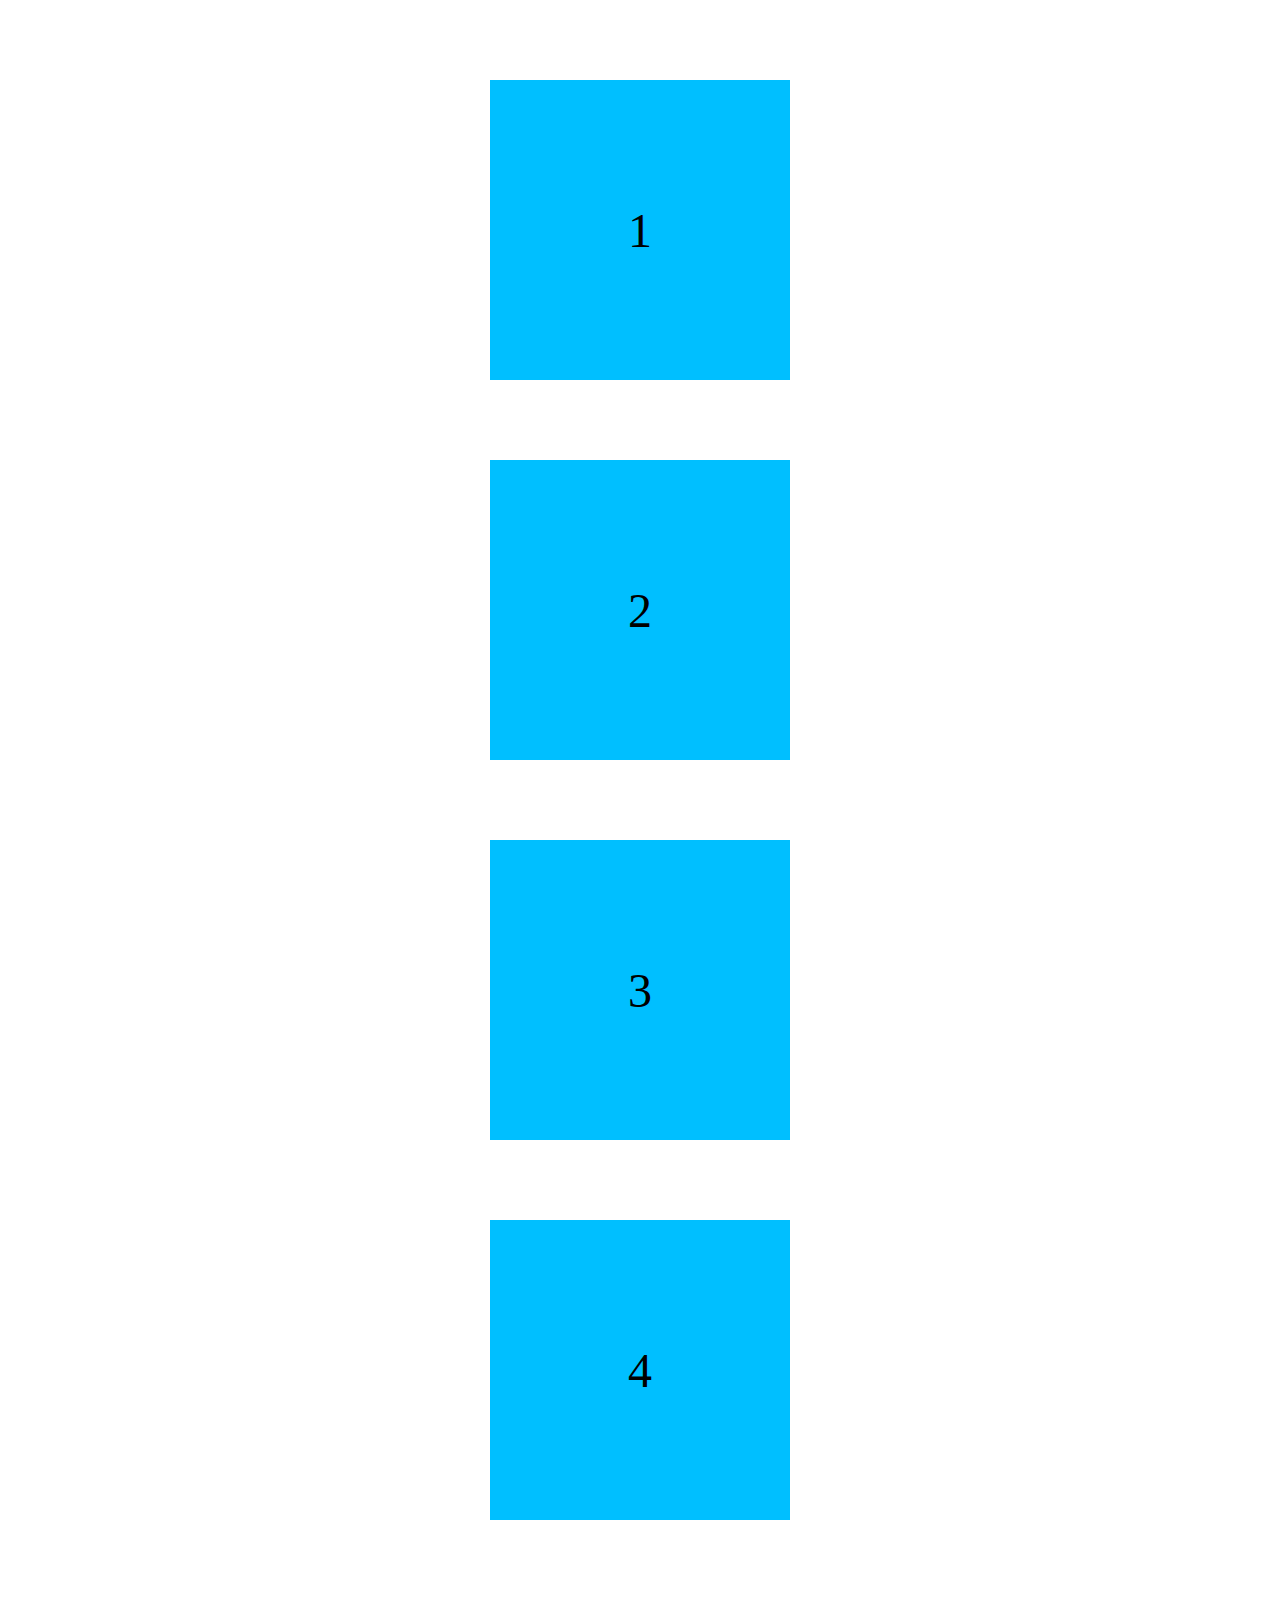
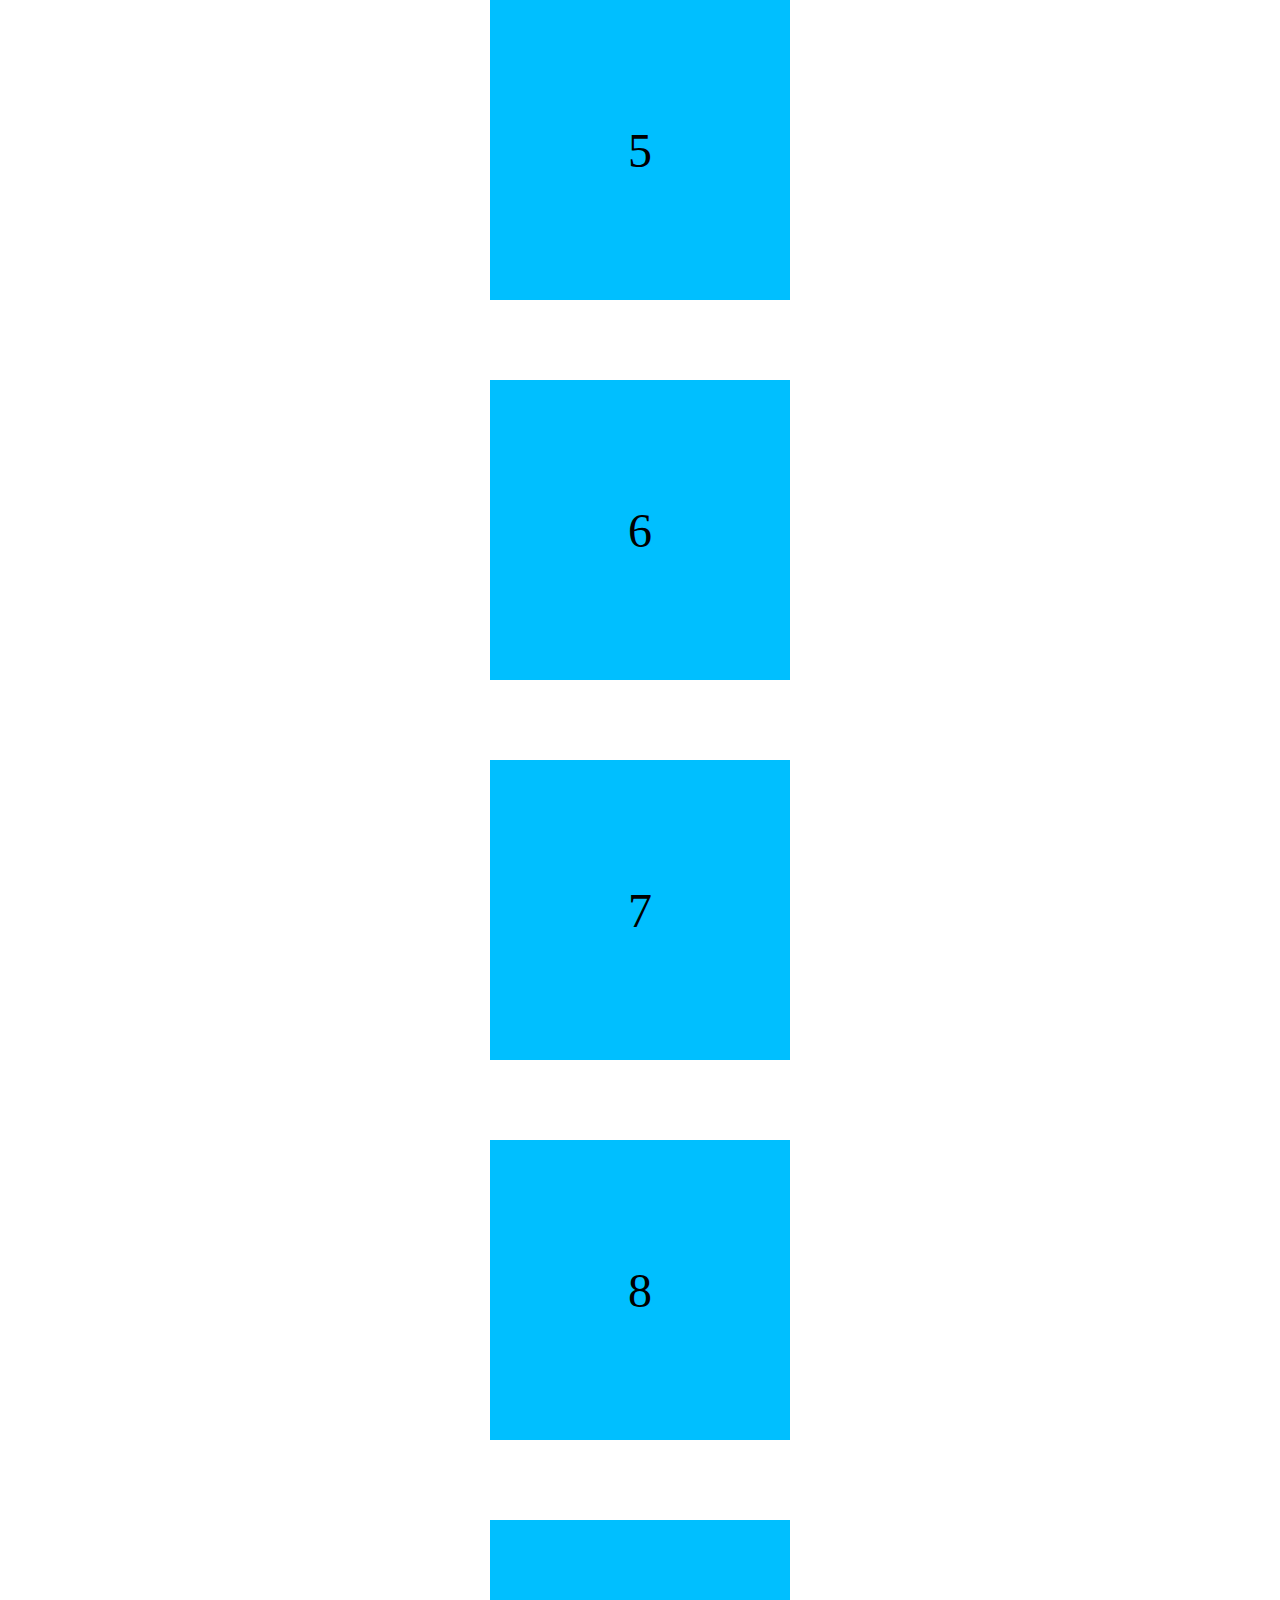
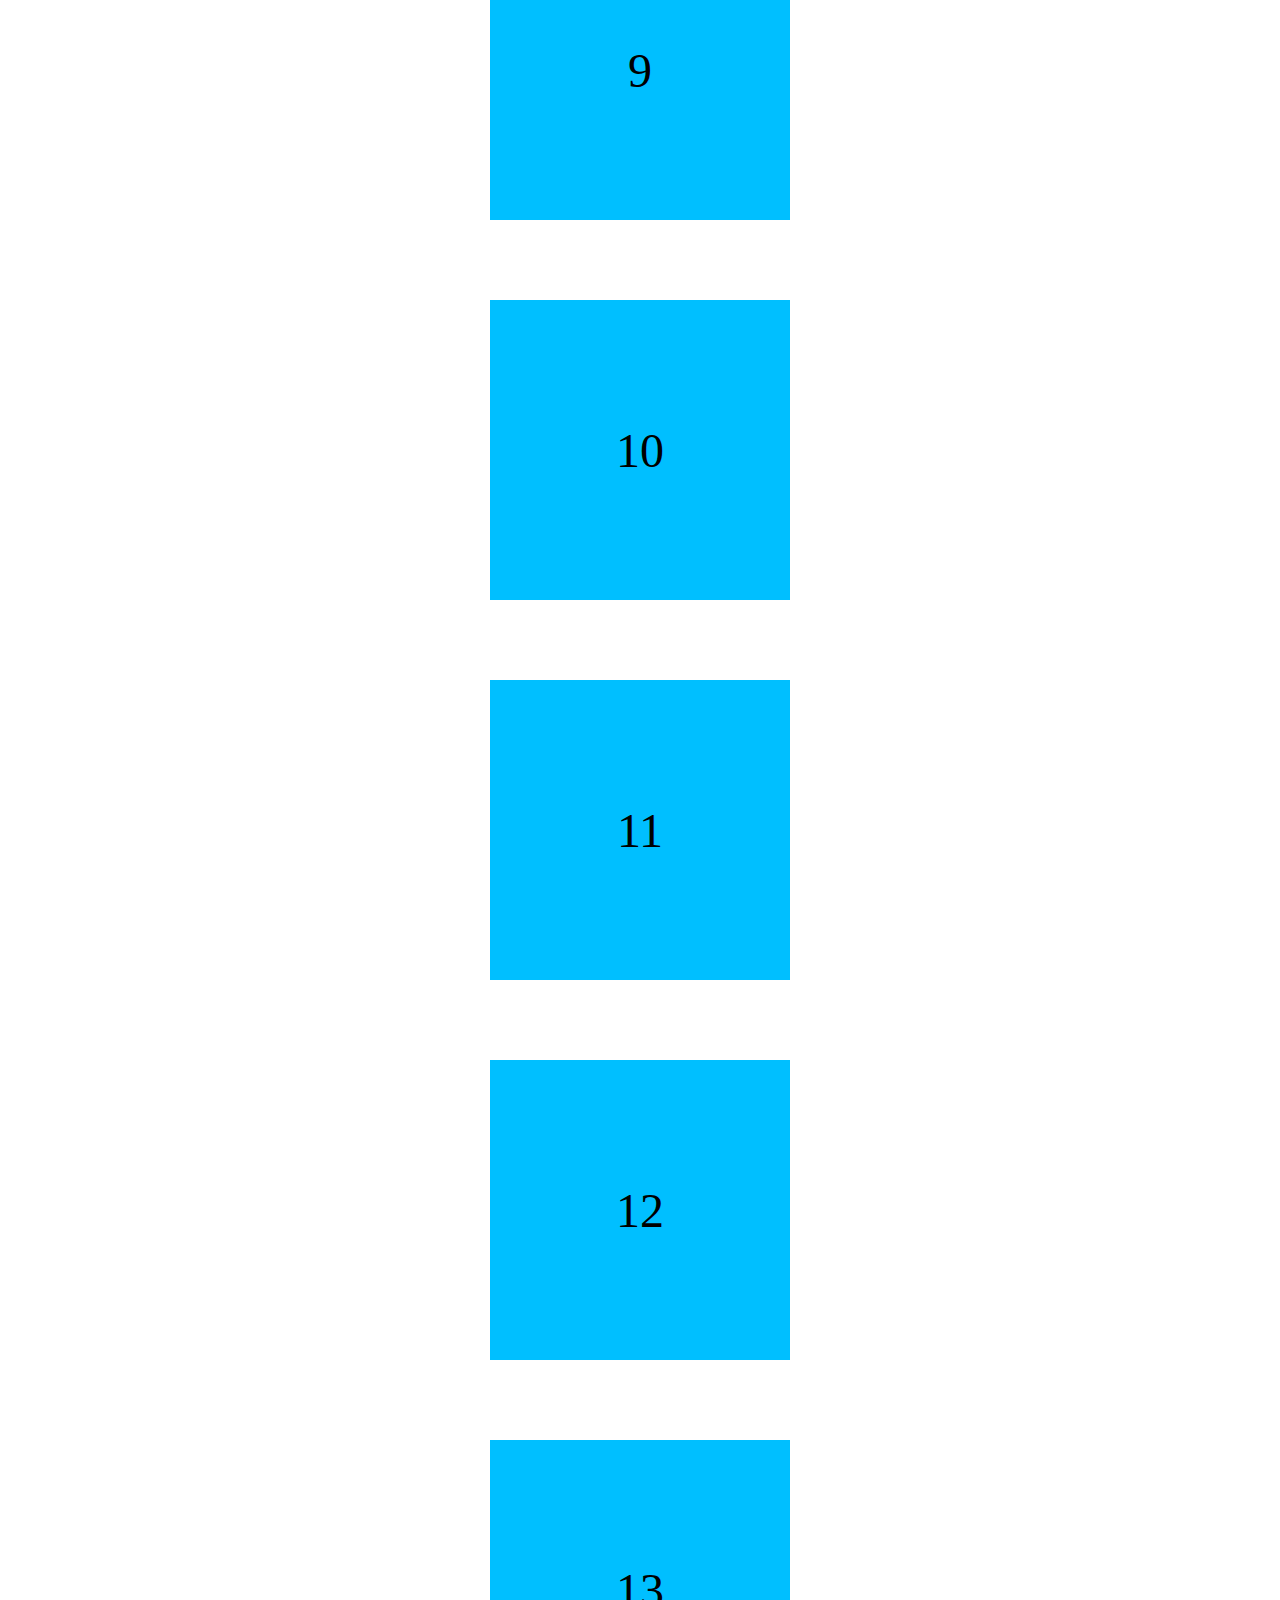
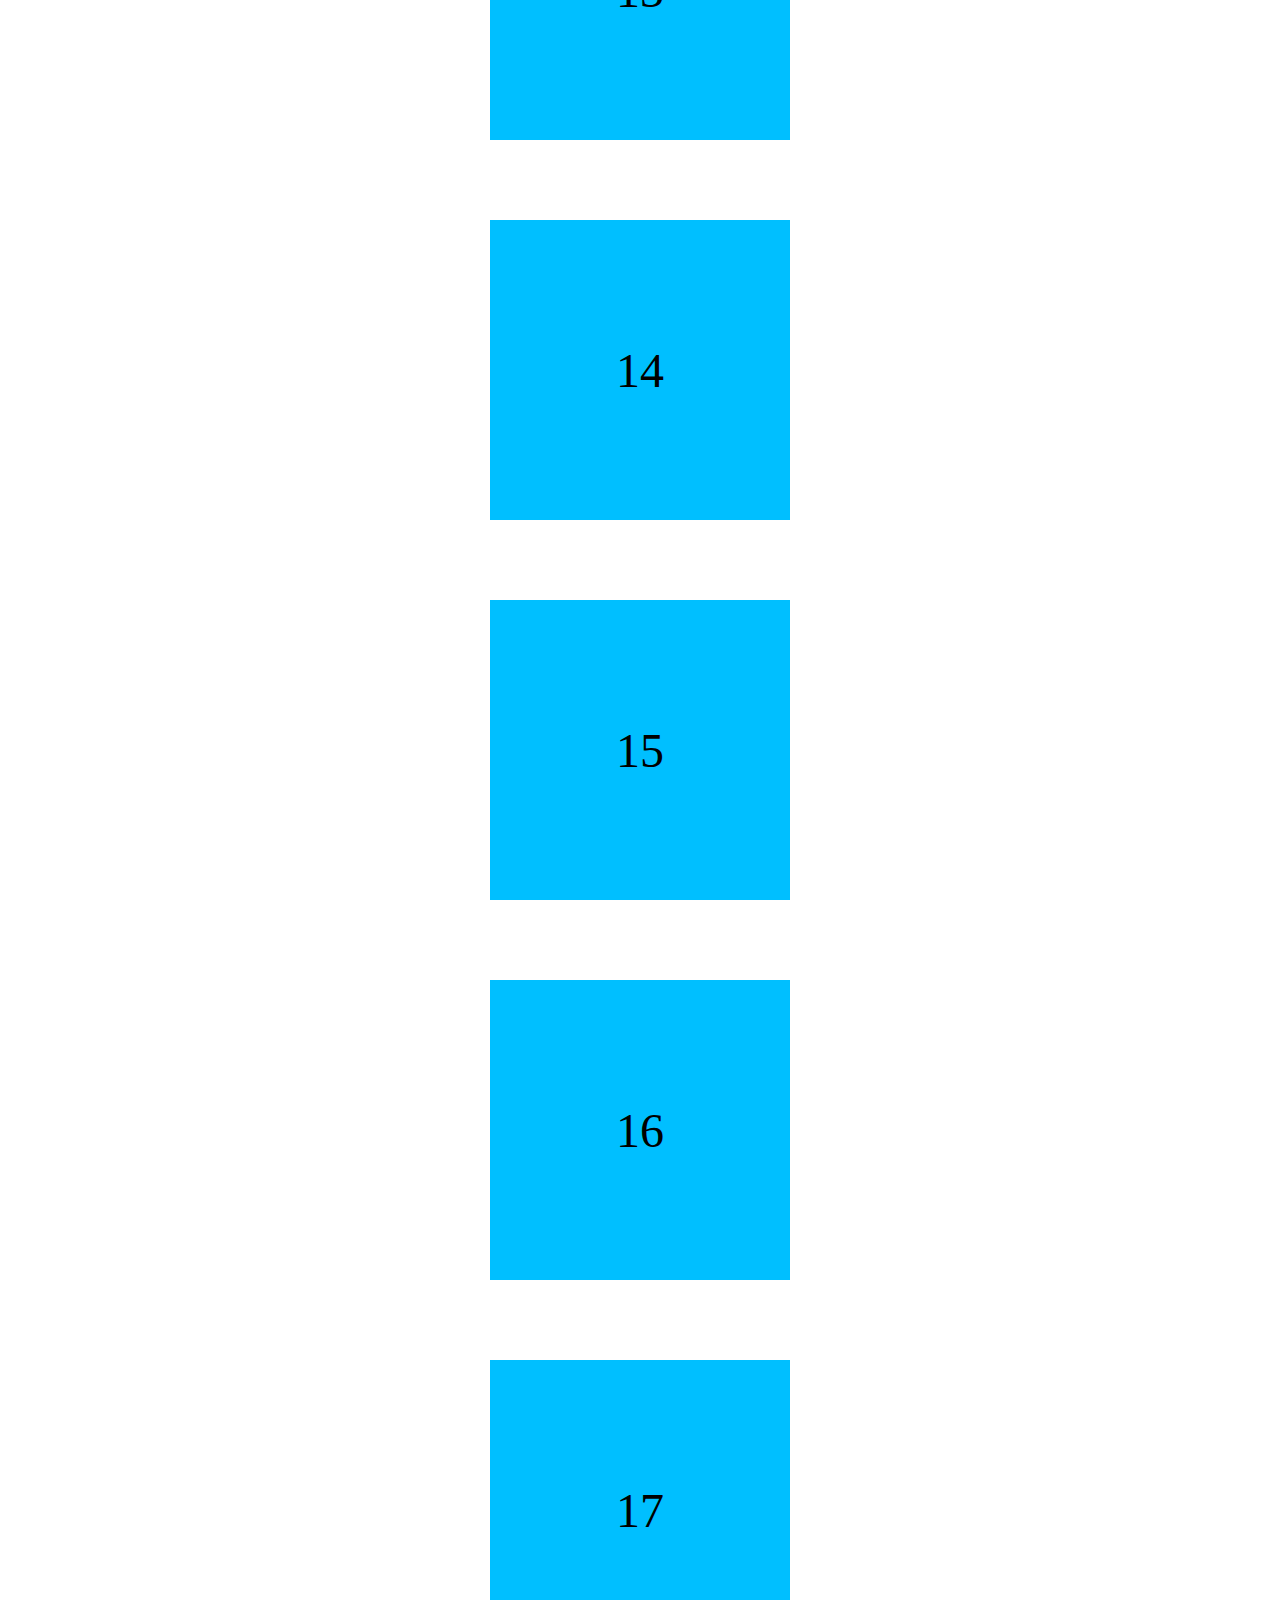
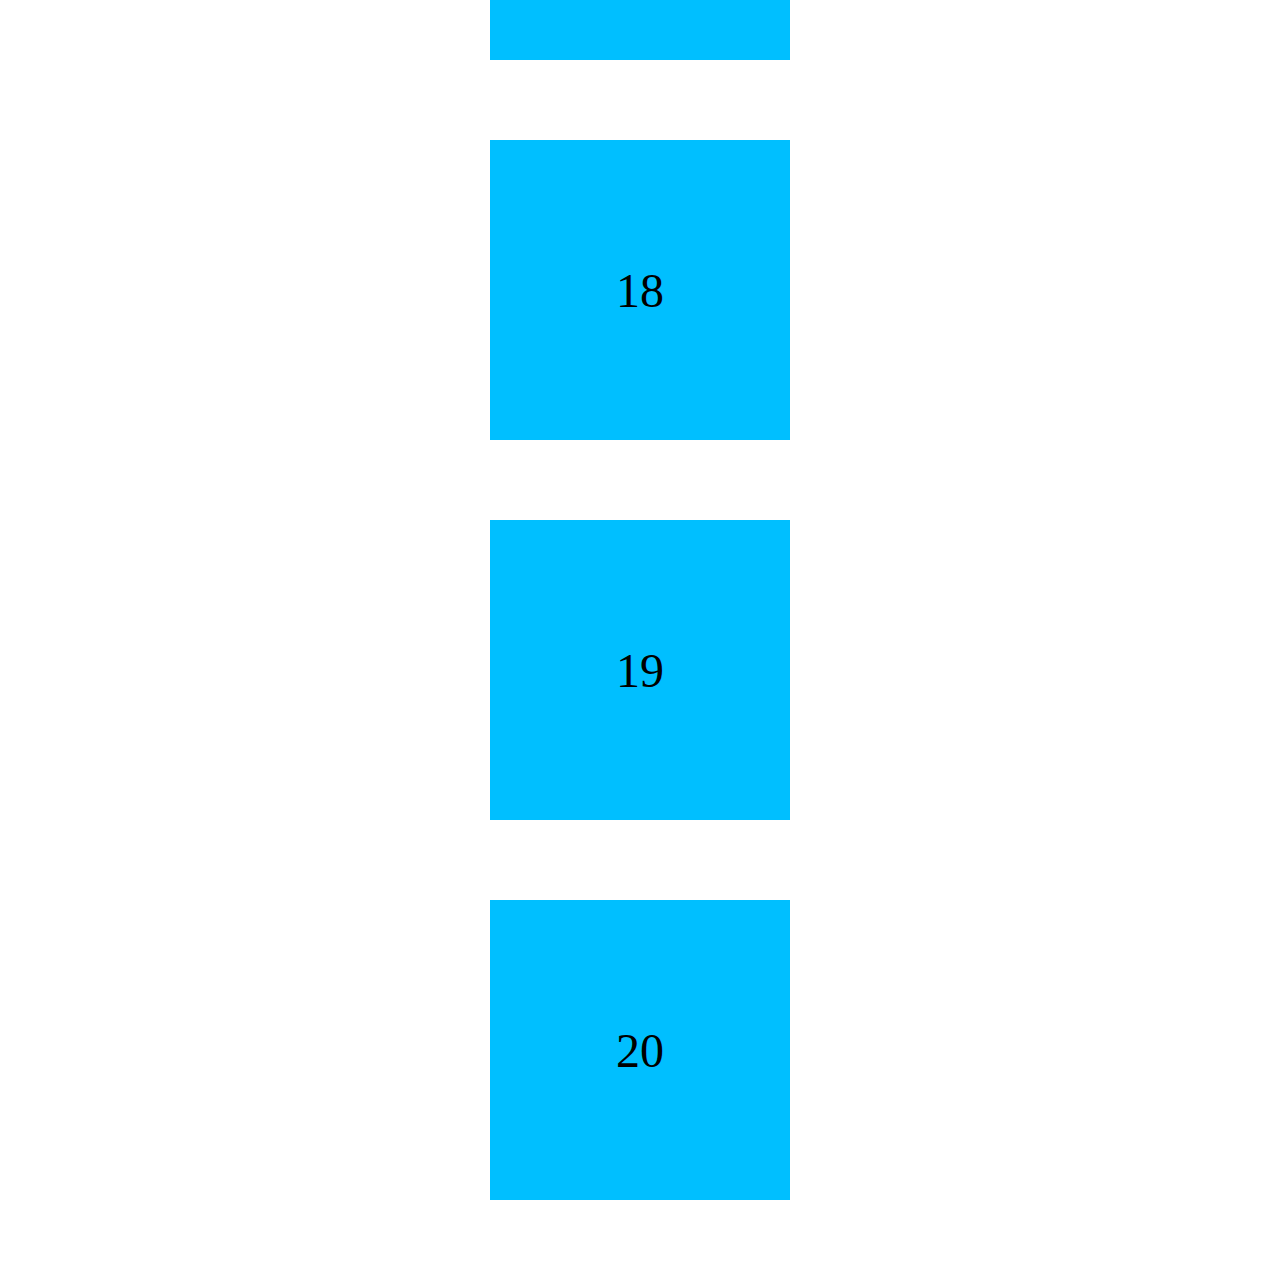
<file: intersection-before/index.html>
<!DOCTYPE html>
<html lang="en">
  <head>
    <meta charset="UTF-8" />
    <meta http-equiv="X-UA-Compatible" content="IE=edge" />
    <meta name="viewport" content="width=device-width, initial-scale=1.0" />
    <title>Intersection Observer</title>
    <style>
      .box {
        width: 300px;
        height: 300px;
        margin: 80px auto;
        font-size: 3rem;
        display: flex;
        justify-content: center;
        align-items: center;
        background-color: deepskyblue;
        transition: all 250ms;
      }

      .box.active {
        background-color: purple;
      }
    </style>
  </head>
  <body>
    <div class="box">1</div>
    <div class="box">2</div>
    <div class="box">3</div>
    <div class="box">4</div>
    <div class="box">5</div>
    <div class="box">6</div>
    <div class="box">7</div>
    <div class="box">8</div>
    <div class="box">9</div>
    <div class="box">10</div>
    <div class="box">11</div>
    <div class="box">12</div>
    <div class="box">13</div>
    <div class="box">14</div>
    <div class="box">15</div>
    <div class="box">16</div>
    <div class="box">17</div>
    <div class="box">18</div>
    <div class="box">19</div>
    <div class="box">20</div>

    <script>
      const options ={
        rootMargin: '-200px',
        threshold: [0 ,0.25, 0.5],
      };
      const Observer = new IntersectionObserver(callback, options);
      const boxes = document.querySelectorAll('.box');
      boxes.forEach( box => observer.observer(box));
      function callback(entries) {
        entries.forEach((entry) => {
          if(entry.isIntersecting){
            entry.target.classList.add('active');
          }else{
            entry.target.classList.remove('active');
          }
        });
      }
    </script>
  </body>
</html>
</file>
